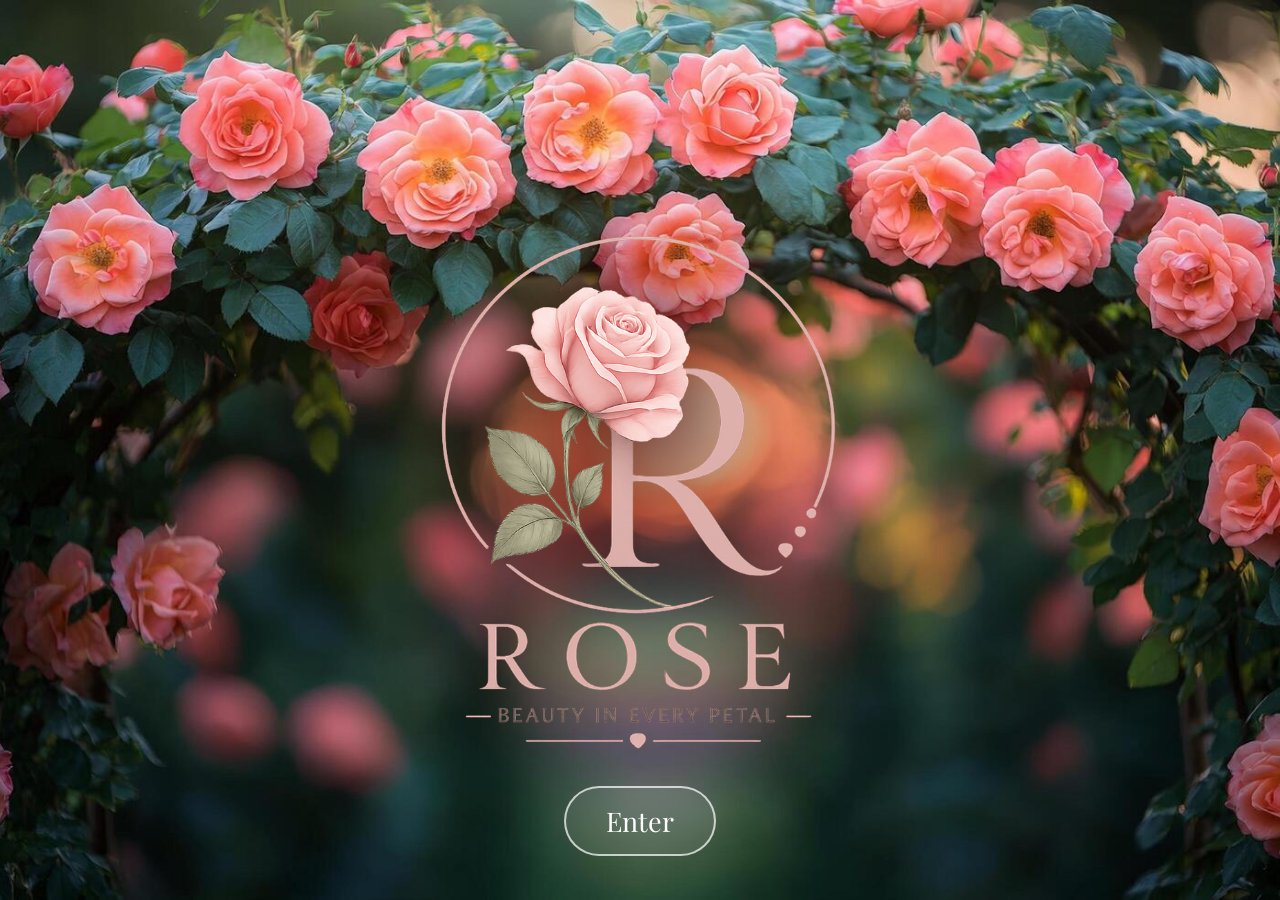
<file: index.html>
<!DOCTYPE html>
<html>

<head>
	<title>Rose</title>
	<link rel="stylesheet" type="text/css" href="styles.css">
</head>

<body>

	

	<div class="entry">
		<!--Ken Burns Effect-->
		<div class="kb_contianer">
			<div class="kb_image"></div>
		</div>

		<img id="logo" src="logo.png" alt="logo of the Rose Website">

		<!-- <h1>The World Of Roses</h1>-->

		<a href="home.html">Enter</a>
	</div>


	<script src="script.js"></script>
</body>
</html>
</file>
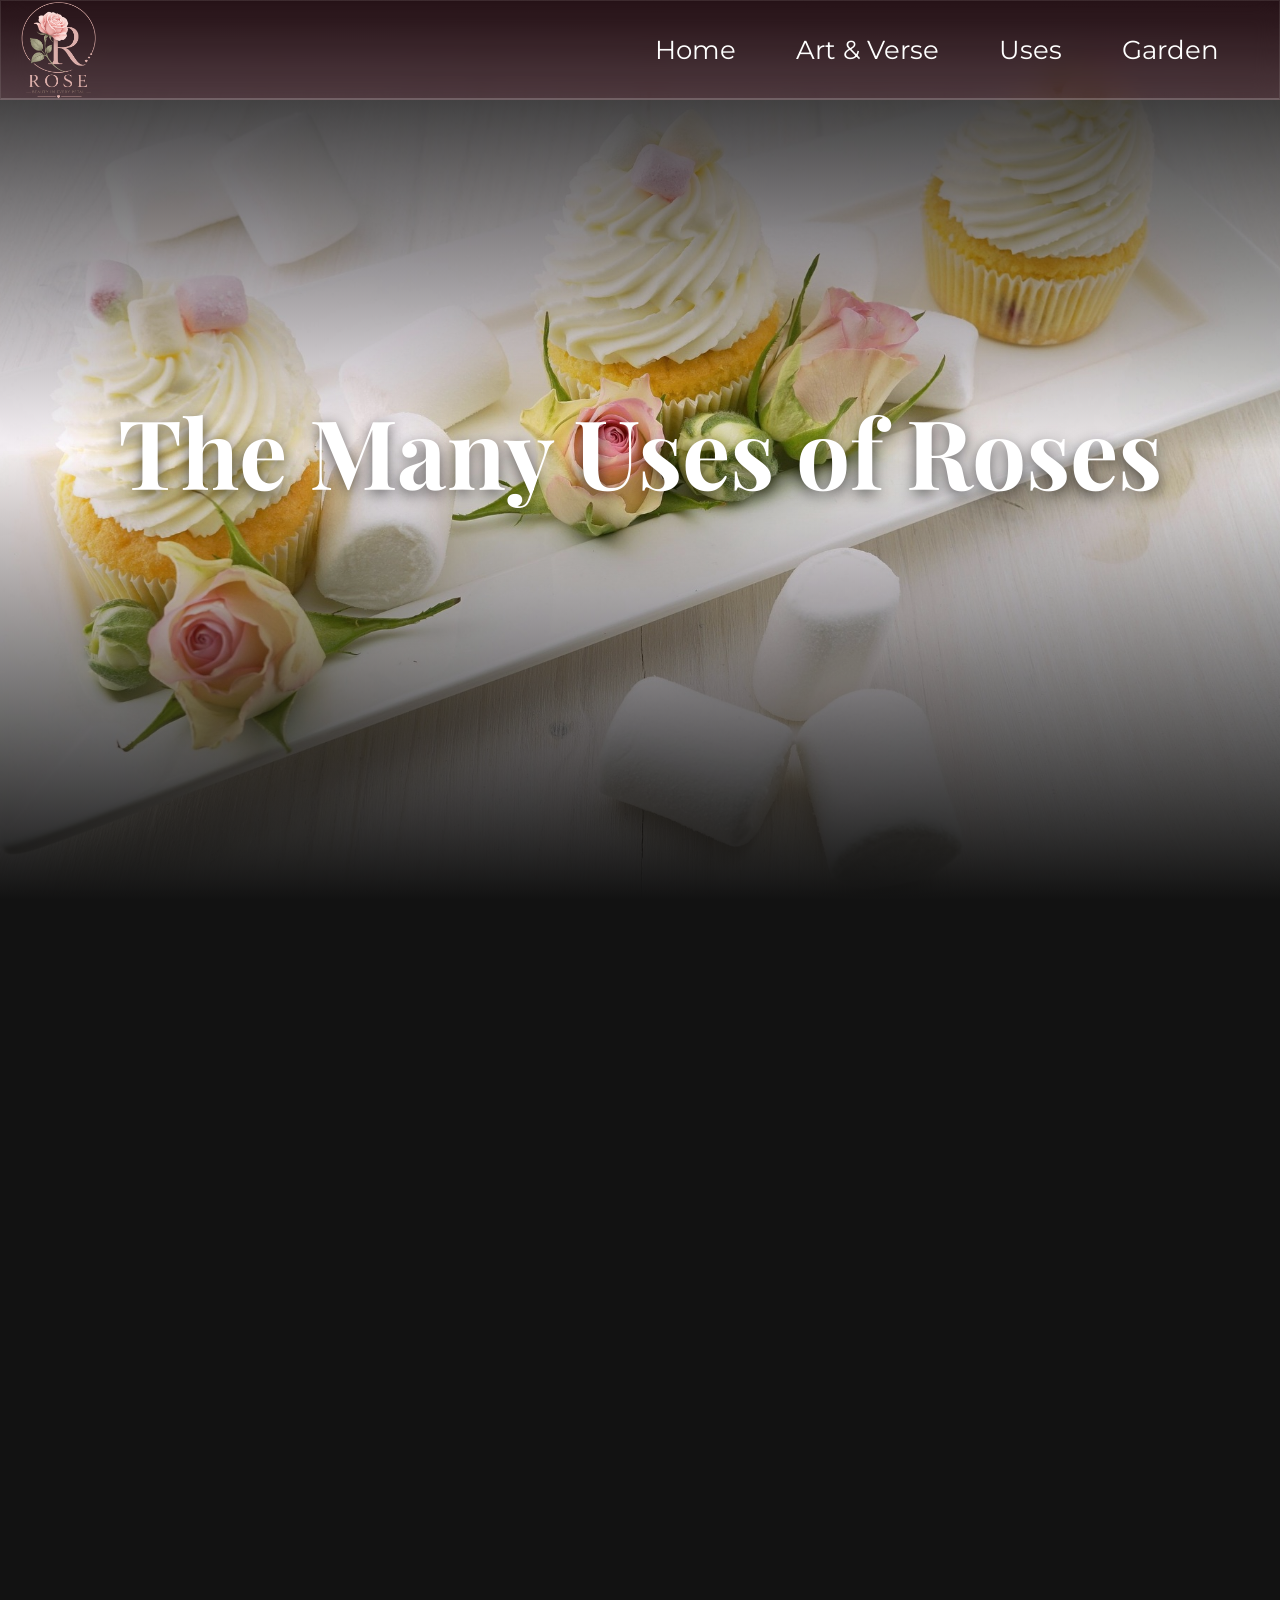
<file: uses.html>
<!DOCTYPE html>
<html>

<head>
<title>Rose</title>
<link rel="stylesheet" type="text/css" href="styles.css">
</head>

<body>

	<nav class="navbar">
    <img src="logo.png" alt="logo of the Rose Website">
    <ul class="nav-links">
      <li><a id="home" href = 'home.html'>Home</a></li>
      <li><a id="art" href = 'art.html'>Art & Verse</a></li>
      <li><a id="uses"href = 'uses.html'>Uses</a></li>
      <li><a id="garden" href = 'garden.html'>Garden</a></li>
    </ul>
  </nav>

<div class="page_heading uses_heading reveal">
	<nav class="navbar2"></nav>

	<h1 class="reveal">The Many Uses of Roses</h1>
</div>

<div class="uses_page">

	<div class="food">
		<div class="intro2 reveal">
			<h2>Roses in Food & Drink</h2>
			<p>Roses are not just decorative — they are also edible. Rose petals and rose water are used in a variety of foods and drinks around the world. For example, rose lassi is a refreshing yoghurt-based drink, while rose-flavoured tea and desserts add a light floral taste. Rose petal shortbread is another example, combining sweetness with a subtle fragrance.</p>
			<p>These uses show how roses can be enjoyed not only visually, but also through taste and smell.</p>
			<p>Click on the pictures to find out their recipe!</p>
		</div>

		<div class="gallery">

			<div class="double1">

				<div class="white-cake reveal">
					<a href="https://joythebaker.com/2013/05/white-chocolate-rose-cake-with-strawberries/" class="food_card" target="_blank">
						<img src="images/food/cake.jpg" alt="picture of white chocolate rose cake with strawberries and the link to the recipe">

						<div class="food_name">
							<p>White Chocolate Rose Cake with Strawberries</p>
						</div>
					</a>
				</div>

				<div class="cookie reveal">
					<a href="https://italianfoodforever.com/2017/02/rose-petal-vanilla-bean-shortbread-cookies/" class="food_card" target="_blank">
					<img src="images/food/cookie.jpg" alt="picture of rose petal vanilla bean shortbread cookies and the link to the recipe">

						<div class="food_name">
							<p>Rose Petal Vanilla Bean Shortbread Cookies</p>
						</div>
					</a>
				</div>
			</div>

			<div class="tiramisu reveal">
				<a href="https://sinfullyspicy.com/rose-tiramisu-recipe-no-raw-eggs/" class="food_card" target="_blank">
					<img src="images/food/tiramisu.jpg" alt="picture of rose tiramisu and the link to the recipe">

					<div class="food_name">
						<p>Rose Tiramisu</p>
					</div>
				</a>
			</div>
			
			<div class="double2">
				<div class="latte reveal">
					<a href="https://www.teacachai.com/rose-latte-recipe/" class="food_card" target="_blank">
						<img src="images/food/latte.jpg" alt="picture of rose latte and the link to the recipe">

						<div class="food_name">
							<p>Rose Latte</p>
						</div>
					</a>
				</div>

				<div class="lassi reveal">
					<a href="https://thewhiskaddict.com/2022/07/05/rose-lassi/" class="food_card" target="_blank">
						<img src="images/food/lassi.jpg" alt="picture of rose lassi and the link to the recipe">

						<div class="food_name">
							<p>Rose Lassi</p>
						</div>
					</a>
				</div>
			</div>

			<div class="ladoo reveal">
				<a href="https://spicesnflavors.com/rose-coconut-laddu-no-cook-instant/" class="food_card" target="_blank">
					<img src="images/food/ladoo.jpg" alt="picture of rose coconut ladoo and the link to the recipe">

					<div class="food_name">
						<p>Rose Coconut Ladoo</p>
					</div>
				</a>
			</div>

			<div class="water-cake reveal">
				<a href="https://thegypsychef.com/rose-water-cake/" class="food_card" target="_blank">
					<img src="images/food/water-cake.jpg" alt="picture of rose water cake and the link to the recipe">

					<div class="food_name">
						<p>Rose Water Cake</p>
					</div>
				</a>
			</div>

			<div class="vanilla-cake reveal">
				<a href="https://aclassictwist.com/vanilla-layer-cake-with-rose-buttercream/" class="food_card" target="_blank">
					<img src="images/food/vanilla-cake.jpg" alt="picture of vanilla rose cake and the link to the recipe">

					<div class="food_name">
						<p>Vanilla Rose Cake</p>
					</div>
				</a>
			</div>
		</div>
	</div>

	<div class="medicine">
		<div class="intro4 reveal">
			<h2>Roses in Medicine</h2>
			<p>In addition to beauty, roses have also been used in traditional medicine. They are believed to have calming and anti-inflammatory properties. Rose-based remedies have been used to support digestion, reduce stress, and promote relaxation.</p>
			<p>Although not all uses are scientifically proven, roses have long been valued for their potential health benefits.</p>
		</div>
	</div>

	<div class="beauty">
		<div class="intro2 reveal">
			<h2>Roses in Beauty & Skincare</h2>
			<p>Roses have been used in beauty products for thousands of years. Rose oil and rose water are commonly found in skincare because they are believed to help hydrate and soothe the skin. Many people also enjoy the natural fragrance of roses, which adds to their appeal in perfumes and cosmetics.</p>
			<p>Because of these qualities, roses continue to be widely used in modern beauty products.</p>
		</div>
	</div>
</div>

<div class="petals"></div>

<div id="petal-container"></div>

<script src="script.js"></script>
</body>

</html>
</file>
<file: styles.css>
@import url(https://fonts.googleapis.com/css2?family=Montserrat);
@import url(https://fonts.googleapis.com/css2?family=Playfair+Display);
@import url(https://fonts.googleapis.com/css2?family=Playfair);
@import url(https://fonts.googleapis.com/css2?family=Open+Sans);
@import url(https://fonts.googleapis.com/css2?family=Merriweather);

/* ========ENTRY PAGE========= */
body {
	margin: 0;
	padding: 0;
	
	background-color: rgb(18, 18, 18);
  color: rgb(245, 245, 245);
}

.entry {
	height: 100vh;
	margin: 0;
	display: flex;
	flex-direction: column;
	justify-content: center;
	align-items: center;
	
	position: relative;
	overflow: hidden; 
}

/* styling for the Ken Burns background */
.kb_contianer {
	position: absolute;
	top: 0;
	left: 0;
	width: 100%;
	height: 100%;
	z-index: -1; /* Pushes the image behind the logo and button */
	
	background-image: url("images/entry.jpg");
	background-size: cover;
	background-position: center;
	
	animation: kenBurns 10s infinite alternate ease-in-out;
}

/* Ken Burns Keyframes */
@keyframes kenBurns {
	0% {
		transform: scale(1);
	}
	100% {
		transform: scale(1.23); /* Adjust scale factor to zoom more or less */
	}
}

#logo {
	width: min(70vw, 45vh);
	text-align: center;
	animation: fadeIn 3s ease;
	filter: drop-shadow(13px 10px 50px rgb(64, 0, 0));
	padding-top: 20vh;
	position: relative; /* Ensures correct stacking order */
	padding-bottom: 0;
	margin-bottom: 3vh;
}

@keyframes fadeIn {
	from {
		opacity: 0;
		transform: translateY(30px);
	}
	to {
		opacity: 1;
		transform: translateY(0);
	}
}

.entry a {
	text-decoration: none;
	font-size: 3vh;
	font-family: "playfair display";
	color: white;
	text-align: center;

	padding: 15px 40px;
	border: 2px solid rgba(255,255,255,0.7);
	border-radius: 50px;

	background: rgba(255,255,255,0.08);
	backdrop-filter: blur(8px);

	transition: all 0.4s ease;

	opacity: 0;
	animation: appear 2s ease forwards;
	animation-delay: 1s;
	position: relative; /* Ensures correct stacking order */
}

@keyframes appear {
	to {
		opacity: 1;
	}
}

.entry a:hover {
	background: rgba(255,255,255,0.2);
	transform: scale(1.05);
	box-shadow: 0 0 20px rgba(255, 180, 200, 0.5);
}









/* NAVIGATION BAR */
.navbar2 {
	oapcity: 0;
}

.navbar {
	position: fixed;
	top: 0;
	left: 0;

	width: 100%;
	height: 100px;

	display: flex;
	align-items: center;

	justify-content: space-between;
	padding: 0 20px;
	box-sizing: border-box;

	background: rgba(255, 3, 62, 0.08);
  backdrop-filter: blur(12px);
  border: 1px solid rgba(255, 255, 255, 0.1);

	border-bottom: 2px solid rgba(255,255,255,0.2);

	z-index: 999;
}

.navbar img {
	width: auto;
	height: 100px;
}

.nav-links {
	display: flex;
	justify-content: flex-end;
	gap: 20px;
	flex-wrap: wrap;
	padding-right: 20px;
	align-items: center;
	list-style: none;
	margin: 0;
	width: 100%;
}

.nav-links a {
	text-decoration: none;
	font-size: clamp(16px, 2vw, 30px); 
	font-family: "Montserrat";
	color: white;

	padding: 20px;
}

.nav-links a:hover {
	cursor: pointer;

	color: rgb(255, 180, 200);
  text-shadow: 0 0 10px rgb(255, 120, 150);
}


/* DRIFTING EFFECT */
.reveal {
	opacity: 0;
	transform: translateY(60px);
	transition: all 0.8s ease;
}

.reveal.active {
	opacity: 1;
	transform: translateY(0);
}

.reveal.exit {
	opacity: 0;
	transform: translateY(-60px);
}




/* HEADING */
.page_heading {
	position: relative;

	color: white;
	text-align: center;

	width: 100%;
	height: 100vh;

	display: flex;
	flex-direction: column;
	justify-content: center;
	align-items: center;
}

.home_heading {
	background-image: linear-gradient(rgba(18, 18, 18, 1), rgba(0,0,0,0), rgba(18,18,18,1)), 
	url("images/background1.jpg");
	background-size: cover;
	background-position: center;
}

.art_heading {
	background-image: linear-gradient(rgba(18, 18, 18, 1), rgba(0,0,0,0), rgba(18,18,18,1)), 
	url("images/background2.jpg");
	background-size: cover;
	background-position: center;
}

.uses_heading {
	background-image: linear-gradient(rgba(18, 18, 18, 1), rgba(0,0,0,0), rgba(18,18,18,1)), 
	url("images/background3.jpg");
	background-size: cover;
	background-position: center;
}

.garden_heading {
	background-image: linear-gradient(rgba(18, 18, 18, 1), rgba(0,0,0,0), rgba(18,18,18,1)), 
	url("images/background4.jpg");
	background-size: cover;
	background-position: center;
}

/* TEXT STYLILNG */
h1 {
	font-family: "Playfair Display";
	font-size: clamp(3rem, 8vw, 6rem);
	margin: 0;
	color: white;

	text-shadow: 0 4px 15px rgba(0,0,0,0.6);
}

h2 {
	font-family: "playfair display";
	font-size: clamp(2rem, 4vw, 40px);

	margin: 0;
	padding: 40px 50px 40px;
}

p {
	font-family: "open sans";
	font-size: clamp(16px, 2vw, 20px);
	margin: 0;
	padding: 10px 50px 10px;
}

.intro1 {
	padding: 40px 50px 40px;

	background: rgba(230, 248, 209, 0.5);
  backdrop-filter: blur(12px);
  border: 1px solid rgba(255, 255, 255, 0.1);
  border-radius: 30px;

  margin: 40px 50px;
}

.language {
	margin: 0 50px;
	padding-bottom: 30px;

  background: rgba(254, 130, 140, 0.25);
  backdrop-filter: blur(12px);

  border: 1px solid rgba(255, 255, 255, 0.1);
  border-radius: 30px;
}






/* CARD */
.flipping_cards {
	text-align: center;
}


/* CONTAINER */
.card {
  width: min(90vw, 280px);
  height: 340px;

  perspective: 1000px;
  margin: 30px 25px;

  display: inline-block;

  backdrop-filter: blur(12px);
}


/* INNER WRAPPER */
.card_inner {
  width: 100%;
  height: 100%;
  position: relative;
  transform-style: preserve-3d;
  transition: transform 0.8s ease;
}

/* CHANGE CURSOR + FLIP */
.card:hover .card_inner {
	cursor: pointer;
	transform: rotateY(180deg);
}


/* BOTH SIDES */
.card_front,
.card_back {
  position: absolute;
  width: 100%;
  height: 100%;
  border-radius: 16px;

  backface-visibility: hidden;
  -webkit-backface-visibility: hidden;

  overflow: hidden;

  display: flex;
  flex-direction: column;
  justify-content: center;
  align-items: center;
  padding: 16px;
  box-sizing: border-box;
}

/* FRONT */
.card_front {
  color: white;
  text-align: center;
}

/* IMAGE */
.card_front img {
  width: 200px;
  height: auto;
  border-radius: 200px;
  margin: 20px 0;
}

/* BACK */
.card_back {
  color: white;
  transform: rotateY(180deg);
  text-align: center;
}

/* TEXT*/
.card h3 {
  margin: 10px 0;
  font-size: 3vh;
  font-family: "Open Sans";
  color: white;
}

.card p {
  font-size: clamp(16px, 2vw, 20px);
  font-family: "Open Sans";
  line-height: 1.2;
  padding: 0;
  color: white;
  text-align: center;
}



/* DIFFERENT COLOURS */
/* RED */
.card.red .card_front, 
.card.red .card_back {
	background: rgba(255, 105, 97, 0.5);
  border: 2px solid rgba(255, 105, 97, 0.8);
}

/* ORANGE */
.card.orange .card_front, 
.card.orange .card_back {
	background: rgba(250, 200, 152, 0.5);
  border: 2px solid rgba(250, 200, 152, 0.8);

}

/* YELLOW */
.card.yellow .card_front, 
.card.yellow .card_back {
	background: rgba(255, 235, 153, 0.5);
  border: 2px solid rgba(255, 235, 153, 0.8);
}

/* PINK */
.card.pink .card_front, 
.card.pink .card_back {
	background: rgba(255, 209, 220, 0.5);
  border: 2px solid rgba(255, 209, 220, 0.8);
}

/* PURPLE */
.card.purple .card_front, 
.card.purple .card_back {
	background: rgba(195, 177, 225, 0.5);
  border: 2px solid rgba(195, 177, 225, 0.8);
}

/* GREEN */
.card.green .card_front, 
.card.green .card_back {
	background: rgba(119, 221, 119, 0.5);
  border: 2px solid rgba(119, 221, 119, 0.8);
}

/* BLUE */
.card.blue .card_front, 
.card.blue .card_back {
	background: rgba(167, 199, 231, 0.5);
  border: 2px solid rgba(167, 199, 231, 0.8);
}

/* WHITE */
.card.white .card_front, 
.card.white .card_back {
	background: rgba(255,255,255, 0.5);
  border: 2px solid rgba(255,255,255, 0.8);
}

/* BLACK */
.card.black .card_front, 
.card.black .card_back {
	background: rgba(64, 68, 75, 0.25);
  border: 2px solid rgba(64, 68, 75, 0.8);
}










/* POEM STYLING */
.poem_page {
	padding-bottom: 30px;
	margin: 20px 50px;

  background: rgba(254, 130, 140, 0.08);
  backdrop-filter: blur(12px);
  border: 1px solid rgba(255, 255, 255, 0.1);
  border-radius: 30px;

}

.poem h3 {
	font-size: 3vh;
	font-family: "playfair";
	padding: 0;
	line-height: 1;
}

.poem h4 {
	font-size: 2.7vh;
	font-family: "playfair";
	padding: 0;
	line-height: 1;
}

.poem pre {
	font-size: 2vh;
	font-family: "playfair";
	letter-spacing: 0.9px;
	line-height: 1.6;
	padding: 0;
	margin: 0;
}


/* POEM SECTION */
/* POEM SECTION */
.poem {
	display: flex;
	flex-direction: column;
	align-items: center;
	gap: 10vw;

	padding: 100px 0;
}


/* EACH POEM WRAPPER */
.to_a_friend,
.a_red_rose,
.the_white_rose {
	position: relative;
	display: flex;
	gap: 1vh;
}

.to_a_friend .poem_card {
	width: 700px;
	height: 700px;
}

.a_red_rose .poem_card {
	width: 700px;
	height: 830px;
}

.the_white_rose .poem_card {
	width: 700px;
	height: 500px;
}


/* MAIN CARD */
.poem_card {
	position: relative;

	width: min(90vw, 700px);
	height: auto;
	min-height: 500px;

	border-radius: 25px;

	overflow: hidden;

	background-size: cover;
	background-position: center;

	box-shadow: 0 15px 35px rgba(0,0,0,0.4);

	transition:
		transform 0.5s ease,
		box-shadow 0.5s ease;
}


/* FLOAT + SLIDE */
.to_a_friend:hover .poem_card,
.a_red_rose:hover .poem_card,
.the_white_rose:hover .poem_card {
	transform: translateX(-50%);

	box-shadow:
	0 25px 45px rgba(0,0,0,0.5),
	0 0 25px rgba(255,120,150,0.15);
}


/* POEM CONTENT */
.poem_content {
	position: absolute;
	inset: 0;

	padding: 40px;

	background:
	linear-gradient(
		to bottom,
		rgba(0,0,0,0.35),
		rgba(0,0,0,0.75)
	);

	color: white;
}


/* INFO PANEL */
.hover_info {
	position: absolute;

	top: 50%;
	right: -10vw;

	transform: translateY(-50%);

	width: 340px;
	max-width: 300px;

	padding: 35px;

	border-radius: 25px;

	background: rgba(254, 130, 140, 0.3);

	backdrop-filter: blur(14px);

	border: 1px solid rgba(255, 255, 255,0.08);

	box-shadow: 0 15px 30px rgba(0,0,0,0.35);

	opacity: 0;

	transition:
		opacity 0.4s ease,
		transform 0.5s ease;

	pointer-events: none;
}


/* SHOW INFO */
.to_a_friend:hover .hover_info,
.a_red_rose:hover .hover_info,
.the_white_rose:hover .hover_info {
	opacity: 1;

	transform:
	translateY(-50%)
	translateX(1vw);
}


/* INFO TEXT */
.hover_info p {
	font-size: clamp(16px, 2vw, 20px);
	line-height: 1.8;

	padding: 0;
	margin: 0;

	background: none;
	border: none;

	max-width: none;
}


/* BACKGROUND IMAGES */
.to_a_friend .poem_card {
	background-image:
	linear-gradient(
		rgba(0,0,0,0.25),
		rgba(0,0,0,0.25)
	),
	url("images/poem_background/to_a_friend.jpg");
}

.a_red_rose .poem_card {
	background-image:
	linear-gradient(
		rgba(0,0,0,0.25),
		rgba(0,0,0,0.25)
	),
	url("images/poem_background/a_red_rose.jpg");
}

.the_white_rose .poem_card {
	background-image:
	linear-gradient(
		rgba(0,0,0,0.25),
		rgba(0,0,0,0.25)
	),
	url("images/poem_background/the_white_rose.jpg");
}







/* ==ART PAGE== */
.art_page {
	margin: 10px 50px;
	padding-bottom: 30px;

	background: rgba(254, 130, 140, 0.5);
  backdrop-filter: blur(12px);
  border: 1px solid rgba(255, 255, 255, 0.1);
  border-radius: 30px;
}

.art h3 {
	font-size: 3vh;
	font-family: "playfair";
	line-height: 1.6;
	margin: 0;
}

.art h4 {
	font-size: 2.7vh;
	font-family: "playfair";
	line-height: 1.6;
	margin: 0;
}

figcaption {
	font-size: 15px;
	text-align: center;
	margin-bottom: 8px;
}

.art p {
	font-size: clamp(16px, 2vw, 20px);
	font-family: "playfair";
	line-height: 1.6;
	padding: 0;
	margin-top: 20px;
}

.vincent p, 
.rachel p, 
.joseph p {
	margin-bottom: 60px;
}

.vincent, 
.rachel, 
.joseph {
	margin: 30px 50px;

	background: rgba(230, 248, 209, 0.5);
  backdrop-filter: blur(12px);
  border: 1px solid rgba(255, 255, 255, 0.1);
  border-radius: 30px;
}

.pierre p, 
.jacob p {
	margin-bottom: 100px;
}

.pierre, 
.jacob {
	margin: 30px 50px;

	background: rgba(254, 130, 140, 0.5);
  backdrop-filter: blur(12px);
  border: 1px solid rgba(255, 255, 255, 0.1);
  border-radius: 30px;
}

.art a {
	text-decoration: none;
	border-radius: 20px;
	font-family: "playfair";
	font-size: clamp(16px, 2vw, 25px);
	padding: 10px 15px;
}

.art a:hover {
	opacity: 0.8;
}

.vincent a, 
.rachel a, 
.joseph a {
	border: 2px solid rgb(120, 25, 40);
	background-color: rgb(180, 80, 100);
	margin: auto;
	color: white;
}

.pierre a, 
.jacob a {
	border: 2px solid rgb(120, 25, 40);
	background-color: rgb(180, 80, 100);
	color: white;
}

.description {
	display: block;
	margin: 0;
}

.art img{
	display: block;
	padding: 0;
	margin: 0;

	cursor: pointer;

	box-shadow: 0 10px 20px rgba(100,100,100,0.4);
}

.art img:hover {
	opacity: 0.8;

	box-shadow:
	0 25px 45px rgba(0,0,0,0.5),
	0 0 25px rgba(255,120,150,0.15);
}

/* Vincent */
.vincent img {
	width: 400px;
}

.vincent {
	display: flex;
	align-items: flex-start;
	gap: 100px;
	padding: 100px 30px 100px 50px;
}

/* PIERRE */
.pierre img {
	width: 400px;
}

.pierre {
	display: flex;
	align-items: flex-start;
	gap: 100px;
	padding: 100px 30px 100px 50px;
}

/* RACHEL */
.rachel img {
	width: 400px;
}

.rachel {
	display: flex;
	align-items: flex-start;
	gap: 100px;
	padding: 100px 30px 100px 50px;
}

/* JACOB */
.jacob img {
	width: 400px;
}

.jacob {
	display: flex;
	align-items: flex-start;
	gap: 100px;
	padding: 100px 30px 100px 50px;
}

/* JOSEPH */
.joseph img {
	width: 300px;
}

.joseph {
	display: flex;
	align-items: flex-start;
	gap: 100px;
	padding: 100px 30px 50px 150px;
}


/* Lightbox Hidden State */
#lightbox-overlay.hidden {
	display: none;
}

/* Lightbox Active State */
#lightbox-overlay {
  position: fixed;
  top: 0; left: 0;
  width: 100%; height: 100%;
  background-color: rgba(0, 0, 0, 0.85);
  display: flex;
  justify-content: center;
  align-items: center;
  z-index: 999;
}

/* Image in Lightbox */
.lightbox-content {
  max-width: 95%;
  max-height: 95%;
}

/* Close Button */
.close-btn {
  position: absolute;
  top: 20px; right: 30px;
  color: white;
  font-size: 3vh;
  cursor: pointer;
}









/* ==USES PAGE==*/
.intro2 {
	padding-bottom: 20px;

	background: rgba(254, 130, 140, 0.2);
  backdrop-filter: blur(12px);
  border: 1px solid rgba(255, 255, 255, 0.1);
  border-radius: 30px;

  margin: 20px 50px;
}

.intro4 {
	padding-bottom: 20px;

	background: rgba(230, 248, 209, 0.5);
  backdrop-filter: blur(12px);
  border: 1px solid rgba(255, 255, 255, 0.1);
  border-radius: 30px;

  margin: 20px 50px;
}

.gallery {
	margin-top: 10px;
	display: flex;
	flex-wrap: wrap;
	gap: 5vh;
	padding: 50px;
	justify-content: center;
	align-items: center;
}

.food_card {
	position: relative;
	text-decoration: none;

	transition: transform 0.3s ease;
}

.food_card img {
	width: 100%;
	height: 100%;
	object-fit: cover;

	max-width: 100%;
	height: auto;

	position: relative;
	height: auto;

	overflow: hidden;
	border-radius: 20px;

	backdrop-filter: blur(2px);
	box-shadow: 0 8px 20px rgba(0,0,0,0.4);

	transition: transform 0.5s ease;
}

.tiramisu {
	width: 35%;
}

.tiramisu img {
	width: 100%;
}

.white-cake img, 
.cookie img {
	width: 100%;
}

.latte img, 
.lassi img {
	width: 100%;
} 

.ladoo img, 
.water-cake img {
	width: 100%;
}

.vanilla-cake img {
	width: 100%;
}

.ladoo {
	width: 25%;
}

.water-cake {
	width: 25%;
}

.vanilla-cake {
	width: 37%;
}

.double1,
.double2 {
	display: flex;
	flex-direction: column;
	align-items: flex-start;
	gap: 5vh;
}

.double1 {
	width: 31%;
}

.double2 {
	width: 20.5%;
}

.food_name p {
	color: white;
	font-size: clamp(16px, 2vw, 20px);
	font-family: "playfair display";

	background-color: rgba(0, 0, 0, 0.2);

	text-shadow: 5px 5px 10px rgba(0, 0, 0, 1);

	position: absolute;
	bottom: 15px;
	left: 20px;
}

.food_card:hover img {
	transform: scale(1.08);
	filter: brightness(70%);
}

.medicine {
	padding-bottom: 40px;
}

.beauty {
	padding-bottom: 40px;
}






/* =====GARDEN PAGE===== */
.gardens {
	padding-bottom: 30px;
}

.europa, 
.mottisfont {
	background: rgba(254, 130, 140, 0.2);
  backdrop-filter: blur(12px);
  border: 1px solid rgba(255, 255, 255, 0.1);
  border-radius: 30px;

  margin: 40px 50px;
}

.butchart, 
.chemins {
	background: rgba(230, 248, 209, 0.5);
  backdrop-filter: blur(12px);
  border: 1px solid rgba(255, 255, 255, 0.1);
  border-radius: 30px;

  margin: 40px 50px;
}

.chemins {
	margin-bottom: 20px;
}

/* CAROUSEL */
.carousel_container {
	position: relative;
	width: 100%;
	max-width: 1000px;
	overflow: hidden;
	margin: 20px auto;
	border-radius: 30px;
}

.carousel_slide {
	display: flex;
	width: 100%;
}

.carousel_slide img {
	width: 100%;
	min-width: 100%;
	height: min(60vw, 600px);
	object-fit: cover;

	max-width: 100%;
}


/* NAVIGATION BUTTONS */
.prev-btn, .next-btn {
	position: absolute;
	top: 50%;
	transform: translateY(-50%);

	background: rgba(0, 0, 0, 0.5);
	color: white;
	border: none;

	width: 5vh;
	height: 5vh;
	border-radius: 50%;

	cursor: pointer;
	z-index: 10;
	font-size: 3vh;

	display: flex;
	justify-content: center;
	align-items: center;

	transition: background 0.3s ease, transform 0.2s ease;
}

.prev-btn {
	left: 10px;
}

.next-btn {
	right: 10px;
}

.prev-btn:hover,
.next-btn:hover {
	background: rgba(0, 0, 0, 0.7);
	transform: translateY(-50%) scale(1.08);
}

/* PAGINATION DOTS/INDICATORS */
.carousel_dots {
	display: flex;
	justify-content: center;
	gap: 10px;
	margin-top: 15px;
	margin-bottom: 10px;
}

/* INDIVIDUAL DOT ELEMENTS */
.dot {
	width: 12px;
	height: 12px;
	background-color: rgb(204, 204, 204);
	border-radius: 50%;
	cursor: pointer;
	transition: background-color 0.3s ease, trasnform 0.2s;
	border: none;
	padding: 0;
}

.dot:hover {
	background-color: rgb(153, 153, 153);
	transform: scale(1.1);
}

/* CURRENT ACTIVE PHOTO INDICATOR */
.dot.active {
	background-color: rgb(197, 75, 108);
	transform: scale(1.2);
}










/* ===== FALLING PETALS ===== */

.petals {
	position: fixed;
	top: 0;
	left: 0;
	width: 100%;
	height: 100%;
	pointer-events: none;
	overflow: hidden;
	z-index: -1;
}

.petal {
	position: absolute;
	top: -50px;

	width: 20px;
	height: 20px;

	background: radial-gradient(
		circle at 30% 30%,
		rgb(255, 180, 200),
		rgb(180, 40, 80)
	);

	border-radius: 70% 0 70% 0;

	opacity: 0.7;

	animation:
		fall linear forwards,
		sway ease-in-out infinite;
}

/* falling down */
@keyframes fall {
	from {
		transform: translateY(-100px) rotate(0deg);
	}
	to {
		transform: translateY(110vh) rotate(360deg);
	}
}

/* floating sideways */
@keyframes sway {
	0% {
		margin-left: 0;
	}
	50% {
		margin-left: 40px;
	}
	100% {
		margin-left: 0;
	}
}




/* PETAL TRAILING MOUSE */
.petalTrail {
	position: fixed;

	width: 12px;
	height: 12px;

	background: pink;

	border-radius: 70% 0 70% 0;

	pointer-events: none;

	animation: float 2s linear forwards;

	z-index: 9999;
}

@keyframes float {

	0% {
		opacity: 1;
		transform: translateY(0) rotate(0deg);
	}

	100% {
		opacity: 0;
		transform: translateY(40px) rotate(180deg);
	}
}
</file>
